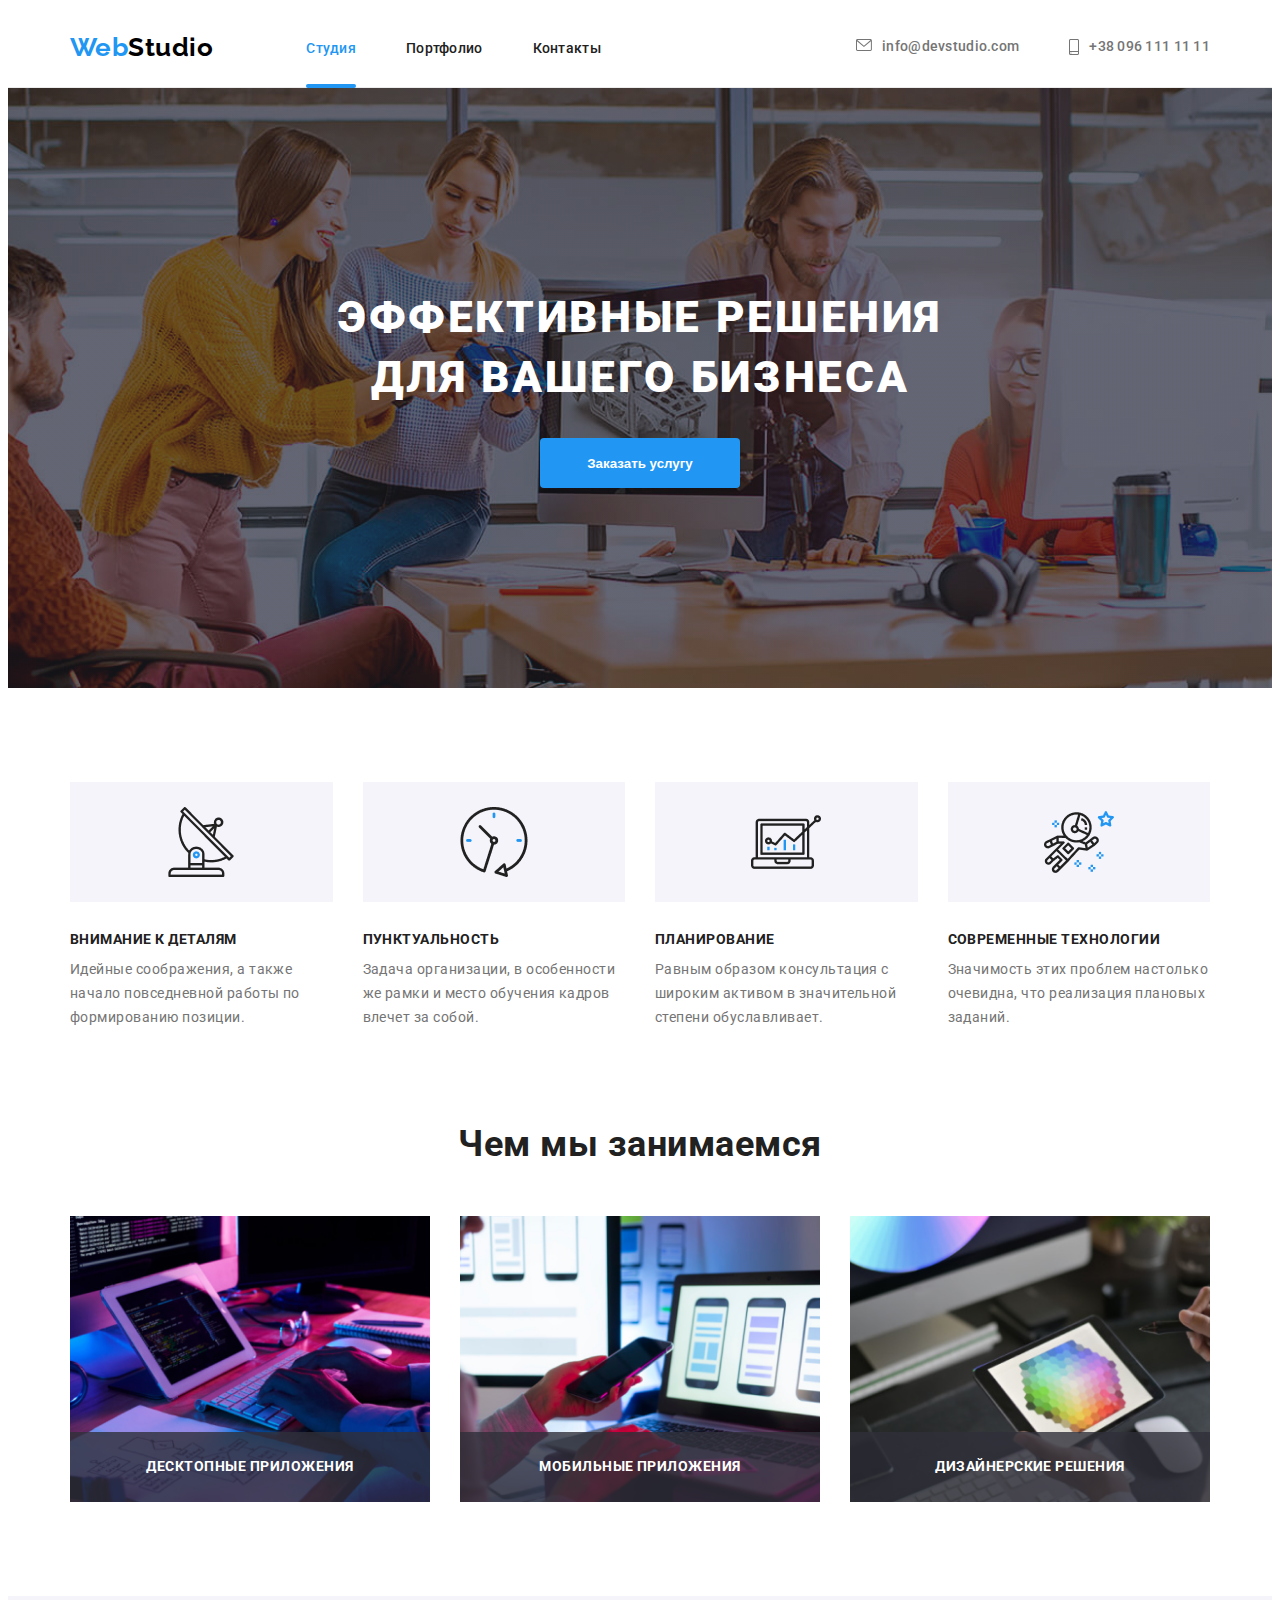
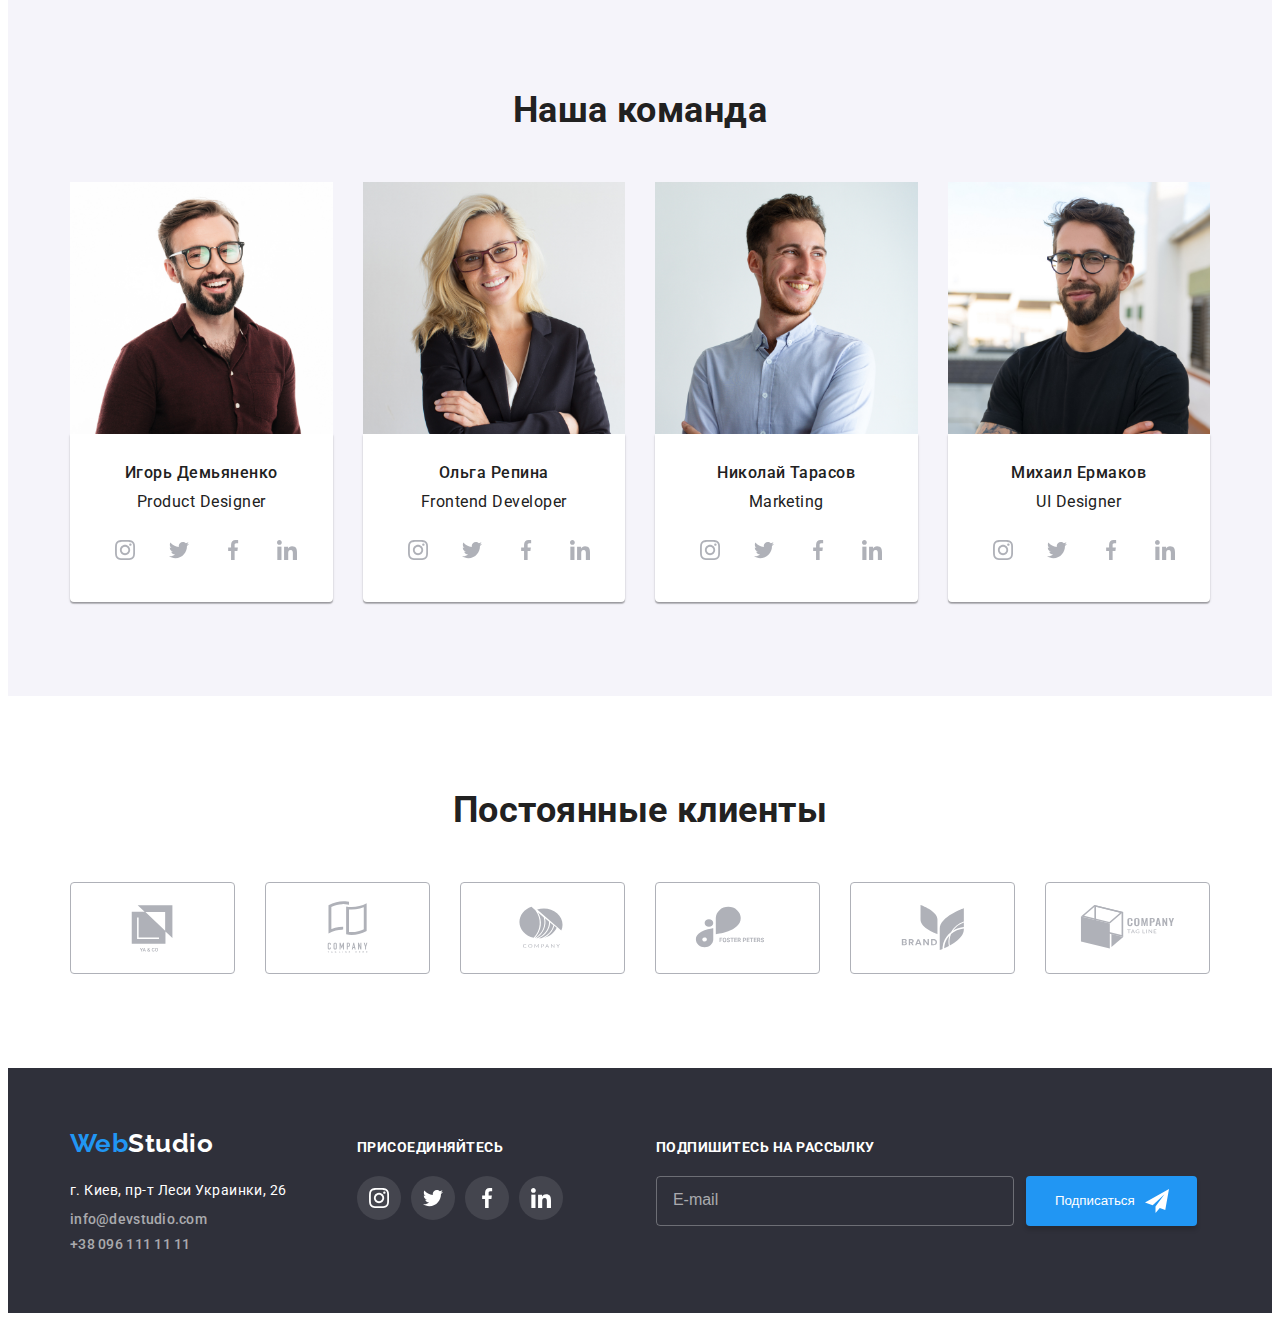
<file: index.html>
<!DOCTYPE html>
<html lang="ru">
<head>
    <meta charset="UTF-8">
    <meta http-equiv="X-UA-Compatible" content="IE=edge">
    <meta name="WebStudio" content="Эффективные решения для вашего бизнеса">
    <title>Web Studio</title>
    <link rel="preconnect" href="https://fonts.googleapis.com">
    <link rel="preconnect" href="https://fonts.gstatic.com" crossorigin>
    <link href="https://fonts.googleapis.com/css2?family=Raleway:wght@700&family=Roboto:wght@400;500;700;900&display=swap" rel="stylesheet">
    <link rel="stylesheet" href="https://cdnjs.cloudflare.com/ajax/libs/modern-normalize/1.1.0/modern-normalize.min.css"
            integrity="sha512-wpPYUAdjBVSE4KJnH1VR1HeZfpl1ub8YT/NKx4PuQ5NmX2tKuGu6U/JRp5y+Y8XG2tV+wKQpNHVUX03MfMFn9Q=="
            crossorigin="anonymous" referrerpolicy="no-referrer" />
    <link rel="stylesheet" href="./css/styles.css" />
</head>
<body> 
<!--Header-->  
<header class="site-header">
    <div class="container header-container">
        <nav class="nav">
            <div class="header-navigation">
                <a href="./index.html" class="link-logo link logo-header"><span class="accent-logo">Web</span><span
                        class="part-logo">Studio</span></a>
                <ul class="list-nav list header-list">
                    <li class="item-nav">
                        <a href="./index.html" class=" link-nav link  current active">Студия</a></li>
                    <li class="item-nav">
                        <a href="./portfolio.html" class="link-nav link">Портфолио</a></li>
                    <li class="item-nav">
                        <a href="" class="link-nav link">Контакты</a></li>
                </ul>
            </div>
        </nav>
        <ul class="list-direction list header-list-direction">
            <li class="item item-direction  ">
                <a href="mailto:info@devstudio.com" class="mail-link link">
                <svg class="mail-icon " width="16" height="12">
                    <use href="./images/icons.svg#icon-envelope">
                    </use>
                </svg>info@devstudio.com</a></li>
            <li class="item item-direction "><a href="tel:+380961111111" class="phone-link link ">
                <svg class="phone-icon" width="10" height="16">
                    <use href="./images/icons.svg#icon-smartphone">
                    </use>
                </svg>+38 096 111 11 11</a></li>
        </ul>
    
    </div>
</header>
    <main >
    <!--Hero-->
    <section class="hero section">
        <div class="container hero-container">
        <h1 class="hero-title">Эффективные решения для вашего бизнеса</h1>
        <button type="button" class="button-hero" data-modal-open>Заказать услугу</button>
        </div>
        <div class="backdrop is-hidden" data-modal>
            <div class="modal">
                <button type="button" class="modal-close" data-modal-close>
                <svg class="close-icon" width="18" height="18" >
                <use href="./images/icons.svg#icon-close"></use>
                </svg>
                </button>
                <p class="modal-text">Оставьте свои данные, мы вам перезвоним</p>
                <form class="form">
                    <div class="form-field">
                        <label class="form-label" for="name">Имя</label>
                        <input class="form-input" type="text" id="name" name="name" placeholder=" ">
                        <svg class="form-icon" width="18" height="18" >
                            <use href="./images/icons.svg#icon-person-black" ></use>
                        </svg>
                    </div>
                    <div class="form-field">
                        <label class="form-label" for="tel">Телефон</label>
                        <input class="form-input" type="tel" id="tel" name="tel" placeholder=" ">
                        <svg class="form-icon" width="18" height="18">
                            <use href="./images/icons.svg#icon-phone-black"></use>
                        </svg>
                    </div>
                    <div class="form-field">
                        <label class="form-label" for="mail">Почта</label>
                        <input class="form-input" type="email" id="mail" name="mail" placeholder=" ">
                        <svg class="form-icon" width="18" height="18">
                            <use href="./images/icons.svg#icon-email-black"></use>
                        </svg>
                    </div>
                    <div class="modal-form-field">
                    <label class="form-label" for="comment">Комментарий</label>
                    <textarea class="form-textarea textarea" name="comment" id="comment" rows="4" placeholder="Введите текст"></textarea>
                    </div>
                    <div class="modal-form-field">
                        <input type="checkbox" name="terms" id="terms-check" class="modal-check visually-hidden"
                            required>
                        <label for="terms-check" class="terms-check">
                            <span>
                                <svg class="icon-check" width="16" height="15">
                                    <use href="./images/icons.svg#icon-icon-check"></use>
                                </svg>
                            </span>
                            Соглашаюсь с рассылкой и принимаю &nbsp;
                            <a href="" class="terms-link">Условия договора</a>
                        </label>
                    </div>
                    <button type="submit" class="submit-btn">Отправить</button>
                </form>
            </div>
            
        </div>
    </section>

<!--Peculiarities-->
<section class="benefits section">
    <div class="container">
    <ul class="list-benefits list">
        <li class="item benefits-item icon-antena">
            <h3 class="title benefits-title">Внимание к деталям</h3>
            <p class="text">Идейные соображения, а также начало повседневной работы по формированию позиции.</p>
            </li>
        <li class="item benefits-item icon-clock">
            <h3 class="title benefits-title">Пунктуальность</h3>
            <p class="text">Задача организации, в особенности же рамки и место обучения кадров влечет за собой.</p>
        </li>
        <li class="item benefits-item icon-diagram">
            <h3 class="title benefits-title">Планирование</h3>
            <p class="text">Равным образом консультация с широким активом в значительной степени обуславливает.</p>
        </li>
        <li class="item benefits-item icon-astronaut">
            <h3 class="title benefits-title">Современные технологии</h3>
            <p class="text">Значимость этих проблем настолько очевидна, что реализация плановых заданий.</p>
        </li>
    </ul>
</div>
</section>
<!--work-->
<section class="work section" >
    <div class="container work-container">
        <h2 class="title title-container">Чем мы занимаемся</h2>
        <ul class="list-work list">
        <li class="item item-work">
            <img src="./images-work/group1.jpg" alt="руки набирают на клавиатуре код страницы" width="370" class="picture">
            <div class="work-description">
                <p class="work-description-text">Десктопные приложения</p>
            </div>
        </li>
        <li class="item item-work">
            <img src="./images-work/box2.jpg" alt="подбирают дизайн для смартфона" width="370" class="picture">
            <div class="work-description">
                <p class="work-description-text">Мобильные приложения</p>
            </div>
        </li>
        <li class="item item-work">
            <img src="./images-work/img.jpg" alt="подбирают цветовые решения" width="370" class="picture">
            <div class="work-description">
                <p class="work-description-text">Дизайнерские решения</p>
            </div>
        </li>
        </ul>
    </div>
    </section>
    <!--Team-->
<section class="team section">
    <div class="container team-container">
        <h2 class="title title-container">Наша команда</h2>
        <ul class="list-team list ">
            <li class="item-team item"> 
                <img src="images-team/img.jpg" alt="Игорь Демьяненко" width="270" class="picture-team">
            <div class="item-team-content">
                <h3 class="team-title">Игорь Демьяненко</h3>
                <p class="text">Product Designer</p>
                <ul class="team-social-list list">
                    <li class="team-social-item"></li>
                <a href="" 
                    class="team-social-link">
                    <svg class="team-social-icon" width="20" height="20">
                        <use href="./images/icons.svg#icon-instagram">
                        </use>
                    </svg>
                </a>
                <li class="team-social-item"></li>
                <a href="" 
                    class="team-social-link">
                    <svg class="team-social-icon" width="20" height="20">
                        <use href="./images/icons.svg#icon-twitter">
                        </use>
                    </svg>
                </a>
                <li class="team-social-item"></li>
                <a href="" 
                    class="team-social-link">
                    <svg class="team-social-icon" width="20" height="20">
                        <use href="./images/icons.svg#icon-facebook">
                        </use>
                    </svg>
                </a>
                <li class="team-social-item"></li>
                <a href="" 
                    class="team-social-link">
                    <svg class="team-social-icon" width="20" height="20">
                        <use href="./images/icons.svg#icon-linkedin">
                        </use>
                    </svg>
                </a>
                </ul>
        </div>
            </li>      
            <li class="item-team item "> 
                <img src="./images-team/img-1-.jpg" alt="Ольга Репина" width="270" class="picture-team">
            <div class="item-team-content">
                <h3 class="team-title">Ольга Репина</h3>
                <p class="text ">Frontend Developer</p> 
                <ul class="team-social-list list">
                    <li class="team-social-item"></li>
                <a href="" 
                    class="team-social-link">
                    <svg class="team-social-icon" width="20" height="20">
                        <use href="./images/icons.svg#icon-instagram">
                        </use>
                    </svg>
                </a>
                <li class="team-social-item"></li>
                <a href="" 
                    class="team-social-link">
                    <svg class="team-social-icon" width="20" height="20">
                        <use href="./images/icons.svg#icon-twitter">
                        </use>
                    </svg>
                </a>
                <li class="team-social-item"></li>
                <a href="" 
                    class="team-social-link">
                    <svg class="team-social-icon" width="20" height="20">
                        <use href="./images/icons.svg#icon-facebook">
                        </use>
                    </svg>
                </a>
                <li class="team-social-item"></li>
                <a href="" 
                    class="team-social-link">
                    <svg class="team-social-icon" width="20" height="20">
                        <use href="./images/icons.svg#icon-linkedin">
                        </use>
                    </svg>
                </a>
                </ul>
        </div>
            </li>          
            <li class="item-team item">
                <img src="./images-team/img-2-.jpg" alt="Николай Тарасов" width="270" class="picture-team">
            <div class="item-team-content">
                <h3 class="team-title">Николай Тарасов</h3>
                <p class="text ">Marketing</p>  
                <ul class="team-social-list list">
                    <li class="team-social-item"></li>
                <a href="" 
                    class="team-social-link">
                    <svg class="team-social-icon" width="20" height="20">
                        <use href="./images/icons.svg#icon-instagram">
                        </use>
                    </svg>
                </a>
                <li class="team-social-item"></li>
                <a href="" 
                    class="team-social-link">
                    <svg class="team-social-icon" width="20" height="20">
                        <use href="./images/icons.svg#icon-twitter">
                        </use>
                    </svg>
                </a>
                <li class="team-social-item"></li>
                <a href="" 
                    class="team-social-link">
                    <svg class="team-social-icon" width="20" height="20">
                        <use href="./images/icons.svg#icon-facebook">
                        </use>
                    </svg>
                </a>
                <li class="team-social-item"></li>
                <a href="" 
                    class="team-social-link">
                    <svg class="team-social-icon" width="20" height="20">
                        <use href="./images/icons.svg#icon-linkedin">
                        </use>
                    </svg>
                </a>
                </ul>           
        </div>
            </li>          
            <li class="item-team item ">
                <img src="./images-team/img-3-.jpg" alt="Михаил Ермаков" width="270" class="picture-team">
            <div class="item-team-content">
                <h3 class="team-title">Михаил Ермаков</h3>
                <p class="text ">UI Designer</p> 
                <ul class="team-social-list list">
                    <li class="team-social-item"></li>
                <a href="" 
                    class="team-social-link">
                    <svg class="team-social-icon" width="20" height="20">
                        <use href="./images/icons.svg#icon-instagram">
                        </use>
                    </svg>
                </a>
                <li class="team-social-item"></li>
                <a href="" 
                    class="team-social-link">
                    <svg class="team-social-icon" width="20" height="20">
                        <use href="./images/icons.svg#icon-twitter">
                        </use>
                    </svg>
                </a>
                <li class="team-social-item"></li>
                <a href="" 
                    class="team-social-link">
                    <svg class="team-social-icon" width="20" height="20">
                        <use href="./images/icons.svg#icon-facebook">
                        </use>
                    </svg>
                </a>
                <li class="team-social-item"></li>
                <a href="" 
                    class="team-social-link">
                    <svg class="team-social-icon" width="20" height="20">
                        <use href="./images/icons.svg#icon-linkedin">
                        </use>
                    </svg>
                </a>
                </ul>            
        </div>
            </li>
        </ul>
    </div>
    </section>
    <!-- Clients -->
    <section class="section clients">
        <div class="container clients-container ">
            <h2 class="clients-title title ">Постоянные клиенты</h2>
                <ul class="clients-list list">
                    <li class="item-clients">
                        <a href="" class="link-clients">
                            <svg class="icon-clients">
                                <use href="./images/icons.svg#icon-first">
                                </use>
                            </svg>
                    </a>
                    </li>
                    <li class="item-clients">
                        <a href="" class="link-clients">
                            <svg class="icon-clients">
                                <use href="./images/icons.svg#icon-second">
                                </use>
                            </svg>
                    </a>
                    </li>
                    <li class="item-clients">
                        <a href="" class="link-clients">
                            <svg class="icon-clients">
                                <use href="./images/icons.svg#icon-third">
                                </use>
                            </svg>
                    </a>
                    </li>
                    <li class="item-clients">
                        <a href="" class="link-clients">
                            <svg class="icon-clients">
                                <use href="./images/icons.svg#icon-forth">
                                </use>
                            </svg>
                    </a>
                    </li>
                    <li class="item-clients">
                        <a href="" class="link-clients">
                            <svg class="icon-clients">
                                <use href="./images/icons.svg#icon-fifth">
                                </use>
                            </svg>
                    </a>
                    </li>
                    <li class="item-clients">
                        <a href="" class="link-clients">
                            <svg class="icon-clients">
                                <use href="./images/icons.svg#icon-sixth">
                                </use>
                            </svg>
                    </a>
                    </li>
                </ul>
            
        </div>
    </section>
    </main>
    <!-- Footer -->
    <footer class="footer">
        <div class="container footer-container">
            <div class="address-block">
            <a href="./index.html" class="link-logo link logo-footer"><span class="accent-logo">Web</span><span class="part-logo">Studio</span></a>
            <address class="address footer-address">г. Киев, пр-т Леси Украинки, 26</address>
            <ul class="list-direction list">
                <li class="item footer-item"><a href="mailto:info@devstudio.com" class="link link-footer">info@devstudio.com</a></li>
                <li class="item footer-item"><a href="tel:+380961111111" class="link link-footer">+38 096 111 11 11</a></li>
            </ul> 
            </div>
        <div class="join">
            <h3 class="title join-title">присоединяйтесь</h3>
            <ul class="join-list list"> 
                <li class="join-item">
                    <a href="" class="join-link link"> <svg class="join-icon" width="20" height="20"> <use href="./images/icons.svg#icon-instagram"></use></svg></a>
                </li>
                <li class="join-item">
                    <a href="" class="join-link link"> <svg class="join-icon" width="20" height="20">
                            <use href="./images/icons.svg#icon-twitter"></use>
                        </svg></a>
                </li>
                <li class="join-item">
                    <a href="" class="join-link link"> <svg class="join-icon" width="20" height="20">
                            <use href="./images/icons.svg#icon-facebook"></use>
                        </svg></a>
                </li>
                <li class="join-item">
                    <a href="" class="join-link link"> <svg class="join-icon" width="20" height="20">
                            <use href="./images/icons.svg#icon-linkedin"></use>
                        </svg></a>
                </li>
            </ul>
        </div>
        <!-- ----------window subscribe------------- -->
        <div class="subscribe-block">
            <b class="subscribe-title">подпишитесь на рассылку</b>
            <form class="subscrube-form">
                <div class="subscribe-form-window">
                    <input type="email" name="user-email" placeholder="E-mail" class="subscribe-input"/>
                    <button type="submit" class="subscribe-button">Подписаться<svg class="subscribe-icon" width="24" height="24">
                        <use href="./images/icons.svg#icon-airplane" ></use>
                    </svg>
                    </button>
                </div>
            </form>
    </div>
    </div>
        </footer>
        
        <script src="./js/modal.js"></script>

</body>
</html>
</file>
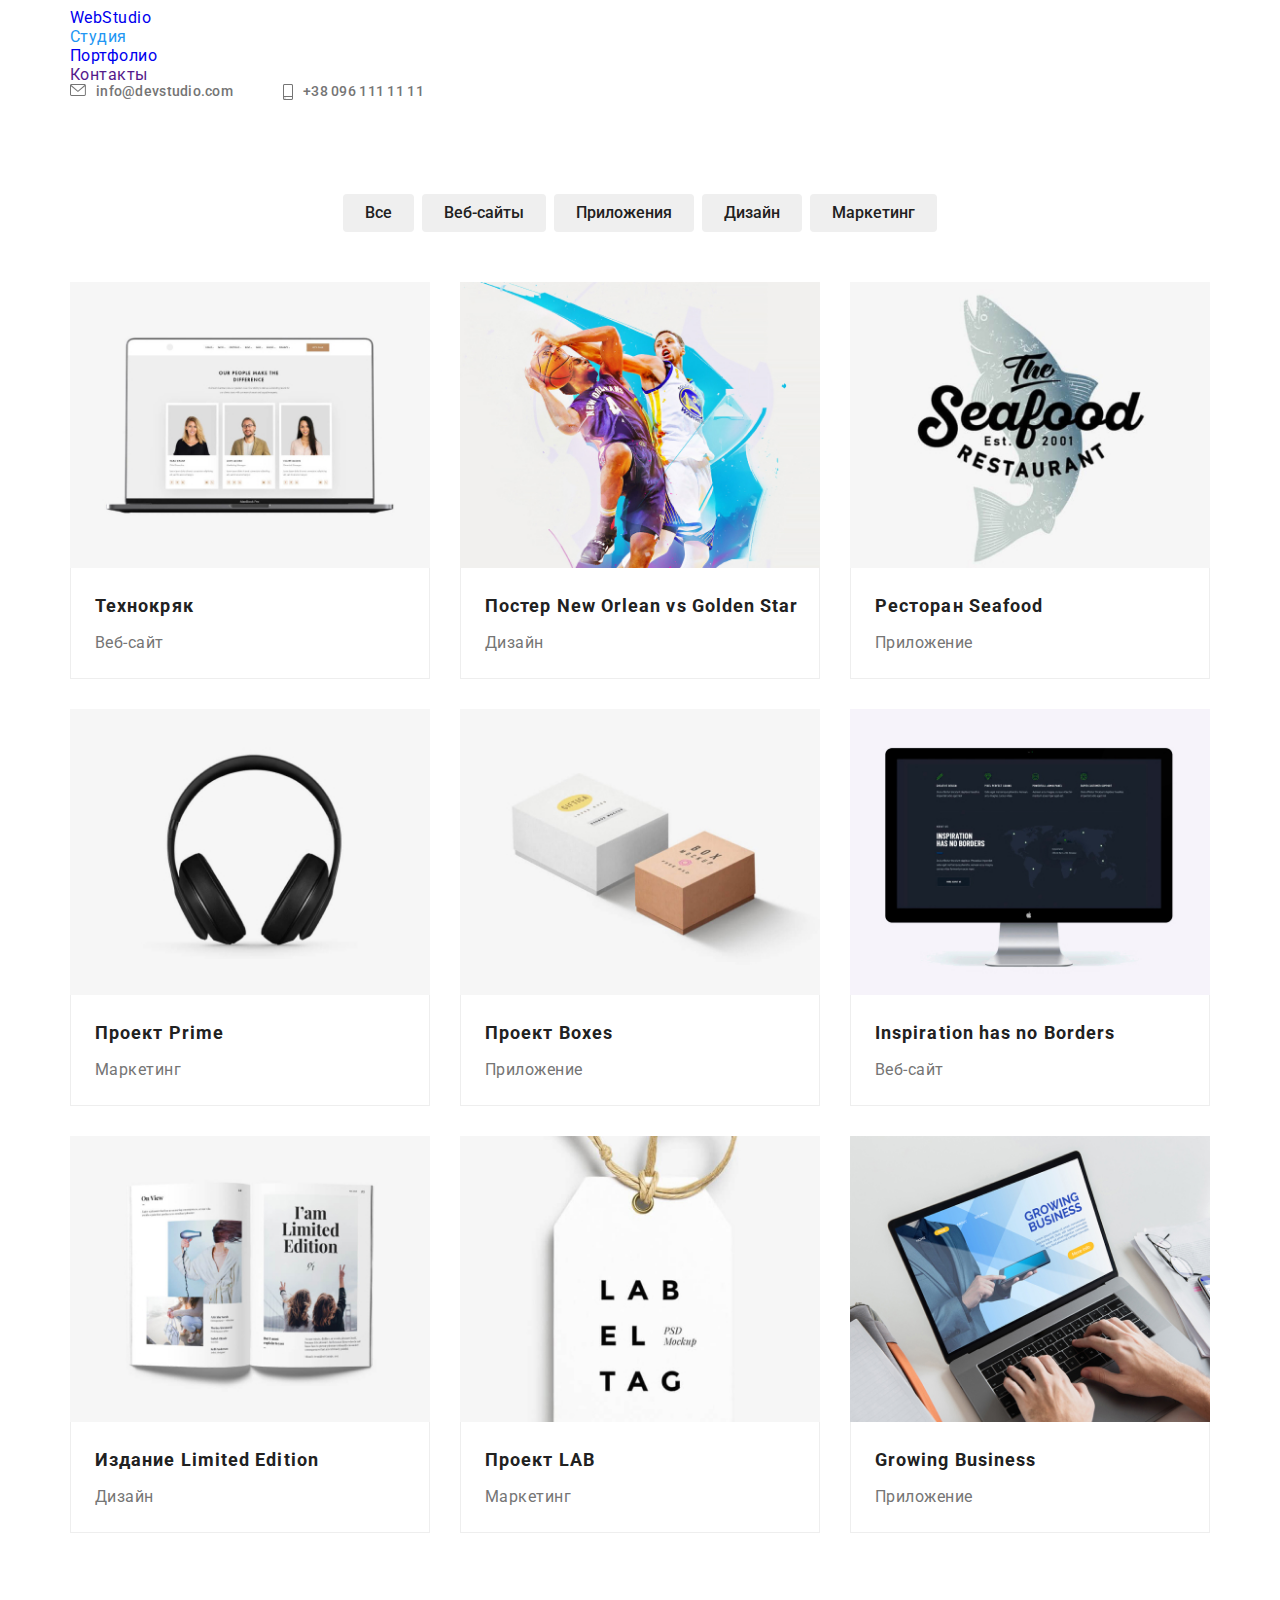
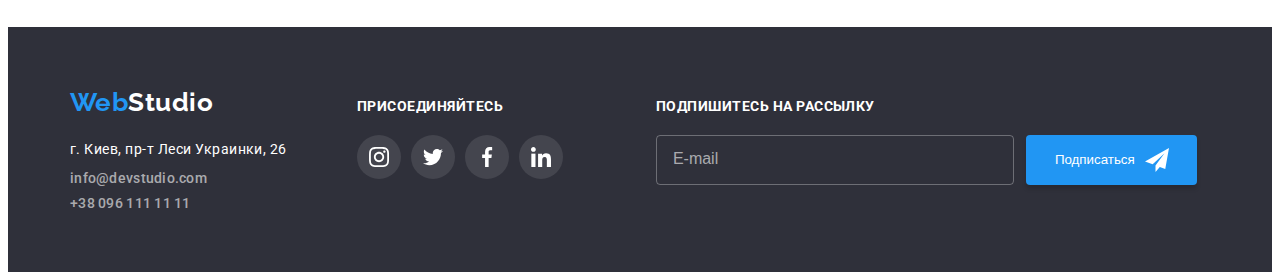
<file: portfolio.html>
<head>
    <meta charset="UTF-8">
    <meta http-equiv="X-UA-Compatible" content="IE=edge">
    <meta name="WebStudio" content="Эффективные решения для вашего бизнеса">
    <title>Web Studio</title>
    <link rel="preconnect" href="https://fonts.googleapis.com">
    <link rel="preconnect" href="https://fonts.gstatic.com" crossorigin>
    <link href="https://fonts.googleapis.com/css2?family=Raleway:wght@700&family=Roboto:wght@400;500;700;900&display=swap" rel="stylesheet">
    <link rel="stylesheet" href="https://cdnjs.cloudflare.com/ajax/libs/modern-normalize/1.1.0/modern-normalize.min.css"
            integrity="sha512-wpPYUAdjBVSE4KJnH1VR1HeZfpl1ub8YT/NKx4PuQ5NmX2tKuGu6U/JRp5y+Y8XG2tV+wKQpNHVUX03MfMFn9Q=="
            crossorigin="anonymous" referrerpolicy="no-referrer" />
    <link rel="stylesheet" href="./css/styles.css" />
    <body>
<!-- Header-->
<header class="header">
    <div class="container main-nav">
        <nav class="header__nav">
                <a href="./index.html" class="header__logo link">Web<span class="studio__logo">Studio</span></a>
                <ul class="header__list list">
                    <li class="header__item"><a href="./index.html" class="header__link link current">Студия</a></li>
                    <li class="header__item"><a href="./portfolio.html" class="header_link link">Портфолио</a></li>
                    <li class="header__item"><a href="" class="header_link link">Контакты</a></li>
                </ul>
        </nav>
        <ul class="list-direction list header-list-direction">
            <li class="item item-direction  ">
                <a href="mailto:info@devstudio.com" class="mail-link link">
                <svg class="mail-icon " width="16" height="12">
                    <use href="./images/icons.svg#icon-envelope">
                    </use>
                </svg>info@devstudio.com</a></li>
            <li class="item item-direction "><a href="tel:+380961111111" class="phone-link link ">
                <svg class="phone-icon" width="10" height="16">
                    <use href="./images/icons.svg#icon-smartphone">
                    </use>
                </svg>+38 096 111 11 11</a></li>
        </ul>
    </div>
</header>
<main>
    <!-- Portfolio -->

    <section class="projects section">
        <div class="container">
    <ul class="list-filters list"> 
        <li class="item-filters"> <button type="button" class="button-projects button ">Все</button></li>
        <li class="item-filters"><button type="button" class="button-projects button">Веб-сайты</button></li>
        <li class="item-filters"><button type="button" class="button-projects button">Приложения</button></li>
        <li class="item-filters"><button type="button" class="button-projects button">Дизайн</button></li>
        <li class="item-filters"><button type="button" class="button-projects button">Маркетинг</button></li>
    </ul>
    
    <ul class="list-projects list">
        <li class="item item-projects">
            <a class="link link-projects">
                <div class="projects-wrap">
                <img src="./images-portfolio/img1.jpg" alt="ноутбук с презентацией" width="370" height="294" class="picture-projects">
                <p class="projects-top-text">
                    Технокряк это современная площадка распространения коронавируса. Компании используют эту платформу для цифрового шпионажа и атак на защищённые сервера конкурентов.
                </p>
            </div> 
                <div class="projects-content">
                    <h2 class="title-projects title">Технокряк</h2>
                    <p class="text">Веб-сайт</p>
                </div>
            </a>
        </li>
        <li class="item item-projects">
            <a class="link link-projects">
                <div class="projects-wrap">
                <img src="./images-portfolio/img2.jpg" alt="мужчины играют в баскетбол" width="370" height="294" class="picture-projects">
                <p class="projects-top-text">
                    Технокряк это современная площадка распространения коронавируса. Компании используют эту платформу для цифрового шпионажа и атак на защищённые сервера конкурентов.
                </p>
            </div> 
                <div class="projects-content">
                    <h2 class="title-projects title">Постер <span lang="en">New Orlean vs Golden Star</span></h2>
                    <p class="text">Дизайн</p>
                </div>
            </a>
        </li>
        <li class="item item-projects">
            <a class="link link-projects">
                <div class="projects-wrap">
                <img src="./images-portfolio/img3.jpg" alt="рыба и логотип ресторана" width="370" height="294" class="picture-projects">
                <p class="projects-top-text">
                    Технокряк это современная площадка распространения коронавируса. Компании используют эту платформу для цифрового шпионажа и атак на защищённые сервера конкурентов.
                </p>
            </div>
                <div class="projects-content">
                    <h2 class="title-projects title">Ресторан Seafood</h2>
                    <p class="text">Приложение</p>
                </div>
            </a>
        </li>
        <li class="item item-projects">
            <a class="link link-projects">
                <div class="projects-wrap">
                <img src="./images-portfolio/img4.jpg" alt="наушники" width="370" height="294" class="picture-projects">
                <p class="projects-top-text">
                    Технокряк это современная площадка распространения коронавируса. Компании используют эту платформу для цифрового шпионажа и атак на защищённые сервера конкурентов.
                </p>
            </div>
                <div class="projects-content">
                    <h2 class="title-projects title">Проект Prime</h2>
                    <p class="text">Маркетинг</p>
                </div>
            </a>                
        </li>
        <li class="item item-projects">
            <a class="link link-projects">
                <div class="projects-wrap">
                <img src="./images-portfolio/img5.jpg" alt="две коробки" width="370" height="294" class="picture-projects">
                <p class="projects-top-text">
                    Технокряк это современная площадка распространения коронавируса. Компании используют эту платформу для цифрового шпионажа и атак на защищённые сервера конкурентов.
                </p>
            </div>
                <div class="projects-content">
                    <h2 class="title-projects title">Проект Boxes</h2>
                    <p class="text">Приложение</p>
                </div>
            </a>
        </li>
        <li class="item item-projects">
            <a class="link link-projects">
                <div class="projects-wrap">
                <img src="./images-portfolio/img6.jpg" alt="монитор с презентацией" width="370" height="294" class="picture-projects">
                <p class="projects-top-text">
                    Технокряк это современная площадка распространения коронавируса. Компании используют эту платформу для цифрового шпионажа и атак на защищённые сервера конкурентов.
                </p>
            </div>
                <div class="projects-content">
                    <h2 lang="en" class="title-projects title">Inspiration has no Borders</h2>
                    <p class="text">Веб-сайт</p>
                </div>
            </a>
        </li>
        <li class="item item-projects">
            <a class="link link-projects">
                <div class="projects-wrap">
                <img src="./images-portfolio/img7.jpg" alt="разворот журнала" width="370" height="294" class="picture-projects">
                <p class="projects-top-text">
                    Технокряк это современная площадка распространения коронавируса. Компании используют эту платформу для цифрового шпионажа и атак на защищённые сервера конкурентов.
                </p>
            </div>
                <div class="projects-content">
                    <h2 class="title-projects title">Издание <span lang="en"> Limited Edition</span></h2>
                    <p class="text">Дизайн</p>
                </div>
            </a>
        </li>
        <li class="item item-projects">
            <a class="link link-projects">
                <div class="projects-wrap">
                <img src="./images-portfolio/img8.jpg" alt="бирка с надписью" width="370" height="294" class="picture-projects">
                <p class="projects-top-text">
                    Технокряк это современная площадка распространения коронавируса. Компании используют эту платформу для цифрового шпионажа и атак на защищённые сервера конкурентов.
                </p>
            </div>
                <div class="projects-content">
                    <h2 class="title-projects title">Проект <span lang="en">LAB</span></h2>
                    <p class="text">Маркетинг</p>
                </div>
            </a>
        </li>
        <li class="item item-projects">
            <a class="link link-projects">
                <div class="projects-wrap">
                <img src="./images-portfolio/img9.jpg" alt="работа на ноутбуке" width="370" height="294" class="picture-projects">
                <p class="projects-top-text">
                    Технокряк это современная площадка распространения коронавируса. Компании используют эту платформу для цифрового шпионажа и атак на защищённые сервера конкурентов.
                </p>
            </div>
                <div class="projects-content">
                    <h2 lang="en" class="title-projects title">Growing Business</h2>
                    <p class="text">Приложение</p>
                </div>
            </a>
        </li>
    </ul>
</div>
</section>
</main>
<!--Footer-->
<footer class="footer">
    <div class="container footer-container">
        <div class="address-block">
            <a href="./index.html" class="link-logo link logo-footer"><span class="accent-logo">Web</span><span
                    class="part-logo">Studio</span></a>
            <address class="address footer-address">г. Киев, пр-т Леси Украинки, 26</address>
            <ul class="list-direction list">
                <li class="item footer-item"><a href="mailto:info@devstudio.com"
                        class="link link-footer">info@devstudio.com</a></li>
                <li class="item footer-item"><a href="tel:+380961111111" class="link link-footer">+38 096 111 11 11</a>
                </li>
            </ul>
        </div>
        <div class="join">
            <h3 class="join-title">присоединяйтесь</h3>
            <ul class="join-list list">
                <li class="join-item">
                    <a href="" class="join-link link"> <svg class="join-icon" width="20" height="20">
                            <use href="./images/icons.svg#icon-instagram"></use>
                        </svg></a>
                </li>
                <li class="join-item">
                    <a href="" class="join-link link"> <svg class="join-icon" width="20" height="20">
                            <use href="./images/icons.svg#icon-twitter"></use>
                        </svg></a>
                </li>
                <li class="join-item">
                    <a href="" class="join-link link"> <svg class="join-icon" width="20" height="20">
                            <use href="./images/icons.svg#icon-facebook"></use>
                        </svg></a>
                </li>
                <li class="join-item">
                    <a href="" class="join-link link"> <svg class="join-icon" width="20" height="20">
                            <use href="./images/icons.svg#icon-linkedin"></use>
                        </svg></a>
                </li>
            </ul>
        </div>
        <div class="subscribe-block">
            <b class="subscribe-title">подпишитесь на рассылку</b>
            <form class="subscrube-form">
                <div class="subscribe-form-window">
                    <input type="email" name="user-email" placeholder="E-mail" class="subscribe-input"/>
                    <button type="submit" class="subscribe-button">Подписаться<svg class="subscribe-icon" width="24" height="24">
                        <use href="./images/icons.svg#icon-airplane" ></use>
                    </svg>
                    </button>
                </div>
            </form>
    </div>
    </div>
</body>
</footer>
</head>
</file>
<file: css/styles.css>
/* #2196F3; синий цвет */
/* sdf */
/* основной цвет  #212121*/
/* вторичный цвет #757575 */
/* белый цвет #FFFFFF; */
/* цвет футер телефона и майла rgba(255, 255, 255, 0.6) */
/* задний фон футера #2F303A */
:root{
--primary-text-color: #212121;
--title-text-color: #757575;
--acent-color: #2196F3;
--primary-white-color: #FFFFFF;
--accent-background: #2F303A;
--header-border-color: #ececec;
--secondary-logo-color: #000000;
--border-color: #eeeeee;
--batton-hover-color: #188ce8;

--cubic: cubic-bezier(0.4, 0, 0.2, 1);
--transition-time: 250ms;}

html {
    box-sizing: border-box;
}
  *,
  *::before,
  *::after {
    box-sizing: inherit;
}
.visually-hidden {
    position: absolute;
    width: 1px;
    height: 1px;
    margin: -1px;
    border: 0;
    padding: 0;
    white-space: nowrap;
    clip-path: inset(100%);
    clip: rect(0 0 0 0);
    overflow: hidden;
}
p,
h1,
h2,
h3,
h4,
h5,
h6 {
    margin: 0;
}

ul {
    margin: 0;
    padding: 0;
    list-style: none;
}
img {
    display: block;
    max-width: 100%;
    height: auto;
}
address {
    font-style: normal;
}

body{
background-color: var(--primary-white-color);
color: var(--primary-text-color);
font-family: Roboto, sans-serif;
letter-spacing: 0.03em;
}

.title {
    color: var(--primary-text-color);
}
.link {
    text-decoration: none;
}
.button {
    font-family: inherit;
    cursor: pointer;
}
.container {
    width: 1170px;
    padding-left: 15px;
    padding-right: 15px;
    margin: 0 auto;
}
.title-container {
    margin-bottom: 50px;
}
.section {
    padding-top: 94px;
    padding-bottom: 94px;
}
.textarea{
    resize: none;
}
/* header */
.header-container {
    display: flex;
    align-items: center;
    justify-content: space-between;
}
.header-navigation {
    display: flex;
    align-items: center;
}
.header-list {
    display: flex;
    align-items: center;
}
.header-list-direction {
    display: flex;
    align-items: center;
    margin-left: auto;
}
.site-header {
    border-bottom: 1px solid var(--header-border-color);
    padding-top: 24px;
    padding-bottom: 25px;
}
/* Logo */
.nav .link-logo {
    font-family: Raleway, sans-serif;
    font-weight: 700;
    font-size: 26px;
    line-height: 1.17;
    text-decoration: none;
}
.accent-logo {
    color: var(--acent-color);
}
.part-logo {
    color: var(--secondary-logo-color)
}
.logo-header {
    margin-right: 93px;
}

/* Nav */

.list-nav .link {
    color: var(--primary-text-color);
    font-weight: 500;
    font-size: 14px;
    line-height: 1.14;
    letter-spacing: 0.02em;


}
.item-nav {
    margin-right: 50px;
}
.item-nav:last-child {
    margin-right: 0;
}
.current.link {
    color: var(--acent-color);
}
/* .link:hover,
.link:focus {
    color: var(--acent-color);
} */
.active{
    position: relative;
}
.active::after{
    content: "";
    width: 100%;
    height: 4px;
    background-color: var(--acent-color);
    position: absolute;
    border-radius: 2px;
    left: 0;
    bottom: -32px;
    transition: var(--transition-time) var(--cubic);
}
.active::after:hover,
.active::after:focus{
    color: var(--acent-color);
} 
.link-nav{
    transition: var(--transition-time) var(--cubic);
}
.link-nav:hover,
.link-nav:focus {
color: var(--acent-color);}

/* direction list */
.list-direction .link {
    display: flex;
    text-align: center;
    color: inherit;
    font-weight: 500;
    font-size: 14px;
    line-height: 1.14;
    letter-spacing: 0.02em;
    transition: var(--transition-time)var(--cubic);
    
}
.list-direction .link:hover,
.list-direction .link:focus {
    color: var(--acent-color);
}
.item-direction {
    margin-right: 50px;
    color: var(--title-text-color);
}
.item-direction:last-child {
    margin-right: 0;
}

.mail-icon{
    display: flex;
    align-items: center;
    margin-right: 10px;
    fill: var(--title-text-color);
    transition: var(--transition-time)var(--cubic);
}
.phone-icon{
    display: flex;
    align-items: center;
    margin-right: 10px;
    fill: var(--title-text-color);
    transition: var(--transition-time)var(--cubic);

}


.mail-link:hover .mail-icon,
.mail-link:focus .mail-icon{
fill: var(--acent-color);
}
.phone-link:hover .phone-icon,
.phone-link:focus .phone-icon{
fill: var(--acent-color);
}






/* Hero */
.hero {
    max-width: 1600px;
    height: 600px;
    margin-left: auto;
    margin-right: auto;
    background-image: linear-gradient(to right,rgba(47, 48, 58, 0.4),rgba(47, 48, 58, 0.4)),  
    url(../images/img.svg);
    background-repeat: no-repeat;
    background-position: center;
    background-size: cover;
    background-color: var(--accent-background);
    padding-top: 200px;
    padding-bottom: 200px;
    
}

.hero-title {
    color: var(--primary-white-color);
    font-weight: 900;
    font-size: 44px;
    line-height: 1.36;
    letter-spacing: 0.06em;
    text-align: center;
    text-transform: uppercase;
    margin-bottom: 30px;
    max-width: 696px;
    margin-left: auto;
    margin-right: auto;
}

.button-hero {
    display: block;
    margin: 0 auto;
    font-weight: 700;
    min-width: 200px;
    min-height: 50px;
    border-radius: 4px;
    padding: 10px 32px;
    cursor: pointer;
    background-color: var(--acent-color);
    color: var(--primary-white-color);
    transition: background-color var(--transition-time) var(--cubic);
    box-shadow: 0px 4px 4px rgba(0, 0, 0, 0.15);
    border: none;
}
.button-hero:hover,
.button-hero:focus {
    background-color: var(--batton-hover-color);
}
/* Peculiarities */
.benefits-title {
    font-weight: 700;
    font-size: 14px;
    line-height: 1.14;
    text-transform: uppercase;
    color: var(--primary-text-color);
    margin-top: 30px;
    margin-bottom: 10px;
    
}
.benefits .text {
    font-size: 14px;
    line-height: 1.71;
    color:var(--title-text-color)
}

.list-benefits {
    display: flex;
    flex-wrap: wrap;
    margin-left: -30px;
    justify-content: space-between;
}

.benefits-item {
    flex-basis: calc(100% / 4 - 30px);
    margin-left: 30px;
    

}
.item.benefits-item::before{
display: block;
content: "";
height: 120px;
background-repeat: no-repeat;
background-position: center;
background-color: #F5F4FA;


}
.icon-antena::before{
background-image: url(../images/antenna.png);
}
.icon-clock::before{
background-image: url(../images/clock.png);
}
.icon-diagram::before{
background-image: url(../images/diagram.png);
}
.icon-astronaut::before{
background-image: url(../images/astronaut.png);
}
/*work */
.work {
    padding-top: 0;
}
.work .title {
    font-weight: 700;
    font-size: 36px;
    line-height: 1.16;
    text-align: center;
    color: var(--primary-text-color);
    margin-bottom: 50px;
}
.list-work {
    display: flex;
    flex-wrap: wrap;
    margin-left: -30px;
    margin-top: -30px;
    justify-content: space-between;
}
.item-work {
    flex-basis: calc(100% / 3 - 30px);
    margin-left: 30px;
    margin-top: 30px;
}
.work-description{
    position: relative;
}
.work-description-text{
    width: 100%;
    height: 70px;
    bottom: 0;
    left: 0;
    font-style: normal;
    font-weight: 700;
    font-size: 14px;
    line-height: 1.14;
    text-transform: uppercase;
    color: var(--primary-white-color);

    position: absolute;
    background: rgba(47, 48, 58, 0.8);
    vertical-align: top;
    display: flex;
    justify-content: center;
    align-items: center;

}
/* my team */
.team{
    background-color: #F5F4FA;
}
.team .title {
    font-weight: 700;
    font-size: 36px;
    line-height: 1.16;
    text-align: center;
    color: var(--primary-text-color);
}
.team-title {
    font-weight: 500;
    font-size: 16px;
    line-height: 1.18;
    text-align: center;
    color: var(--primary-text-color);
    margin-bottom: 10px;
}
.team .text {
    font-size: 16px;
    line-height: 1.18;
    text-align: center;
    margin-bottom: 16px;
}
.picture-team {
    display: block;
    max-width: 100%;
    height: auto;
}
.list-team {
    display: flex;
    flex-wrap: wrap;
    margin-left: -30px;
    margin-top: -30px;
    justify-content: space-between;
}
.item-team {
    flex-basis: calc(100% / 4 - 30px);
    margin-left: 30px;
    margin-top: 30px;
}

.item-team-content {
    padding-top: 30px;
    padding-bottom: 30px;
    background: var(--primary-white-color);
    box-shadow: 0px 1px 3px rgba(0, 0, 0, 0.12), 0px 1px 1px rgba(0, 0, 0, 0.14),
    0px 2px 1px rgba(0, 0, 0, 0.2);
    border-radius: 0px 0px 4px 4px;
    
}
.team-social-list{
    display: flex;
    justify-content: center;
}

.team-social-link{
    width: 44px;
    height: 44px;
    border-radius: 50%;
    display: flex;
    align-items: center;
    justify-content: center;
    transition: color var(--transition-time) var(--cubic),
    background-color var(--transition-time) var(--cubic);
    
}
.team-social-link:not(:first-child) {
    margin-left: 10px;
}
.team-social-link:hover,
.team-social-link:focus{
    background-color: var(--acent-color);
}
.team-social-link:hover .team-social-icon,
.team-social-link:focus .team-social-icon{
    fill: var(--primary-white-color);

}
.team-social-icon{
    fill: #AFB1B8;
}
/* Clients */

.clients-title{
    font-weight: 700;
    font-size: 36px;
    line-height: 1.16;
    text-align: center;
    color: var(--primary-text-color);
    margin-bottom: 50px;
}
.clients-list{
    display: flex;
    justify-content: center;
    align-items: center;
    
}
.item-clients{
    width: 170px;
    height: 92px;
    display: flex;
    justify-content: center;
    align-items: center;
}
.item-clients + .item-clients{
margin-left: 30px;
}
.link-clients {
    width: 100%;
    height: 100%;
    border: 1px solid #afb1b8;
    border-radius: 4px;
    display: flex;
    justify-content: center;
    align-items: center;
    color: #afb1b8;
    transition: var(--transition-time) var(--cubic);
    
}

.link-clients:focus ,
.link-clients:hover  {
    transform: border-color, color;

    border-color: var(--acent-color);
    color: var(--acent-color);
}

.icon-clients {
    width: 106px;
    height: 60px;
    fill: #AFB1B8;
    transition: fill var(--transition-time) var(--cubic);
    fill: currentColor;
}



/* footer */

.footer .link-logo {
    font-family: Raleway, sans-serif;
    font-weight: 700;
    font-size: 26px;
    line-height: 1.19;
    text-decoration: none;
}
.footer .accent-logo {
    color: var(--acent-color);
}
.footer .part-logo {
    color: var(--primary-white-color);
}
.footer .address {
    font-weight: 400;
    font-size: 14px;
    line-height: 1.71;
    color: var(--primary-white-color);
}
.footer {
    background-color: var(--accent-background);
    padding-top: 60px;
    padding-bottom: 60px;
    margin-right: auto;
}

.footer .list-direction {
    font-size: 14px;
    font-weight: 400;
    line-height: 1.71;
    color: rgba(255, 255, 255, 0.6);
    
}

.footer-address {
    margin-top: 20px;
    margin-bottom: 9px;

}
.footer-item {
    margin-bottom: 9px;
    
}
.footer-item:last-child {
    margin-bottom: 0;
}
.link-footer {
    font-weight: 400;
    font-size: 14px;
    line-height: 1.71;
    color: rgba(255, 255, 255, 0.6);
    transition: color var(--transition-time) var(--cubic);
}
.link-footer:hover,
.link-footer:focus {
    color: var(--acent-color);
}
.footer-container {
    display: flex;
    justify-content: start;
    align-items: baseline;
}
.address-block {
    margin-right: 70px;
}
.join-title {
    font-style: 700;
    font-size: 14px;
    line-height: 1.14;
    color: var(--primary-white-color);
    margin-bottom: 20px;
    display: flex;
    text-transform: uppercase;
}
.join-list {
    display: flex;
    margin-right: 93px;
}

.join-item {
    width: 44px;
    height: 44px;
}
.join-link {
    width: 100%;
    height: 100%;
    border-radius: 50%;
    display: flex;
    align-items: center;
    justify-content: center;
    background-color: rgba(255, 255, 255, 0.1);
    color: var(--primary-white-color);
    transition: color var(--transition-time) var(--cubic),
    background-color var(--transition-time) var(--cubic);
}
.join-link:hover,
.join-link:focus {
    background-color: var(--acent-color);
}
.join-item + .join-item {
    margin-left: 10px;
}
.join-icon{
    fill: var(--primary-white-color);
}
/* ----Window subscribe------- */

.subscribe-form-window{
    display: flex;
}
.subscribe-title{
    font-style: 700;
    font-size: 14px;
    line-height: 1.14;
    color: var(--primary-white-color);
    display: flex;
    text-transform: uppercase;
    margin-bottom: 20px;
    
}
.subscribe-input{
    width: 358px;
    height: 50px;
    background-color: transparent;
    border: 1px solid rgba(255, 255, 255, 0.3);
    padding-left: 16px;
    padding-top: 15px;
    padding-bottom: 15px;
    border-radius: 4px;
    color: var(--primary-white-color);
    transition: border-color var(--transition-time) var(--cubic);
    outline: none;
    cursor: pointer;
    
}
.subscribe-input:focus{
    border-color: var(--acent-color);
}
.subscribe-input:focus::placeholder {
    color: var(--primary-white-color);
}

.subscribe-input::placeholder {
    color: rgba(255, 255, 255, 0.6);
    font-style: 400;
    font-size: 16px;
    line-height: 1.25;
    align-items: center;
    transition: color var(--transition-time) var(--cubic);
}
.subscribe-button{
    margin-left: 12px;
    background-color: var(--acent-color);
    color: var(--primary-white-color);
    border: none;
    box-shadow: 0px 4px 4px rgba(0, 0, 0, 0.15);
    border-radius: 4px;
    padding: 10px 28px 10px 29px;
    display: flex;
    justify-content: center;
    align-items: center;
    cursor: pointer;
    transition: background-color var(--transition-time) var(--cubic);
}


.subscribe-button:focus,
.subscribe-button:hover{
    background-color: var(--batton-hover-color);
}
.subscribe-icon{
    margin-left: 10px;
    fill: var(--primary-white-color);
}
/* Portfolio */

.item-filters:not(:first-child) {
    margin-left: 8px;
}
.projects {
    padding-top: 94px;
    padding-bottom: 94px;
}
.list-filters {
    display: flex;
    justify-content: center;
    margin-bottom: 50px;
}


.button-projects {
    border: none;
    display: inline-block;
    padding: 6px 22px;
    border-radius: 4px;
    font-weight: 500;
    font-size: 16px;
    line-height: 1.62;
    text-align: center;
    color: var(--primary-text-color);
    
    
}
/* .current.button {
    color: var(--primary-white-color);
    width: 73px;
    box-shadow: 0px 3px 1px rgba(0, 0, 0, 0.1), 0px 1px 2px rgba(0, 0, 0, 0.08),
    0px 2px 2px rgba(0, 0, 0, 0.12); */

.title-projects {
    font-weight: 700;
    font-size: 18px;
    line-height: 2;
    letter-spacing: 0.06em;
    color: var(--primary-text-color);
}
.list-projects .text {
    font-size: 16px;
    line-height: 1.87;
    color: var(--title-text-color);
}
.list-projects {
    display: flex;
    flex-wrap: wrap;
    margin-left: -30px;
    margin-top: -30px;
    justify-content: space-between;
}
.item-projects {
    flex-basis: calc(100% / 3 - 30px);
    margin-left: 30px;
    margin-top: 30px;
}
.link-projects{
    display: inline-block ;
    transition: box-shadow var(--transition-time) var(--cubic);
}
.link-projects:hover{
    cursor: pointer;
    box-shadow:   0px 1px 1px rgba(0, 0, 0, 0.12),
    0px 4px 4px rgba(0, 0, 0, 0.06),
    1px 4px 6px rgba(0, 0, 0, 0.16);}


.projects-content {
    padding-top: 20px;
    padding-bottom: 20px;
    padding-left: 24px;
    border-bottom: 1px solid var(--border-color);
    border-left: 1px solid var(--border-color);
    border-right: 1px solid var(--border-color);
}
.title-projects {
    margin-bottom: 4px;
}
.projects-wrap{
    position: relative;
    overflow: hidden;
}

.projects-top-text{
    position:absolute;
    top: 0;
    left: 0;
    height: 100%;
    padding: 63px 24px;
    font-style: normal;
    font-weight: normal;
    font-size: 18px;
    line-height: 1.56;
    /* overflow: auto; */
    transform: translateY(100%);
    transition: transform var(--transition-time)var(--cubic);
    color: var(--primary-white-color);
    background: rgba(33, 150, 243, 0.9);
}
.item-projects:hover .projects-top-text{
transform: translateY(0);
}
/* ***  Backdrop******** */
.backdrop{
    position: fixed;
    top: 0;
    left: 0;
    width: 100%;
    height: 100%;
    z-index: 15;
    opacity: 1;
    background: rgba(0, 0, 0, 0.2);
    transition: opacity var(--transition-time) var(--cubic),
    visibility var(--transition-time) var(--cubic);
    padding: 10px;
}
    



.backdrop.is-hidden{
    visibility: hidden;
    opacity: 0;
    pointer-events: none;
}
.backdrop.is-hidden .modal {
    transform: translate(-50%, -50%) scale(0.8);
}  


.modal{
    position: absolute;
    top: 50%;
    left: 50%;
    

    border-radius: 4px;
    width: 528px;
    height: 581px;
    padding: 40px;
    
    background-color: #FFFFFF;
    box-shadow: 0px 1px 3px rgba(0, 0, 0, 0.12), 0px 1px 1px rgba(0, 0, 0, 0.14),
    0px 2px 1px rgba(0, 0, 0, 0.2);

    transform: scale(1) rotate(0) translate(-50%, -50%);
    transition: transform var(--transition-time) var(--cubic);
}

.modal-close{
    cursor: pointer;
    position: absolute;
    top: 8px;
    right: 8px;
    width: 30px;
    height: 30px;
    background: #FFFFFF;
    border: 1px solid rgba(0, 0, 0, 0.1);
    border-radius: 50%;
}
.modal-close:hover,
.modal-close:focus{
    color: var(--acent-color);
}
.close-icon{
    position: absolute;
    top: 50%;
    left: 50%;
    transform: translate(-50%, -50%);
    fill: currentColor;
}
.modal-text{
    font-weight: 700;
    font-size: 20px;
    line-height: 1.15;
    text-align: center;
    margin-bottom: 12px;

    color: var(--primary-text-color);
}
.form{
    display: flex;
    flex-direction: column;

}
.form-field{
    position: relative;
    display: flex;
    flex-direction: column;
    margin-bottom: 10px;
}

.form-label{
    display: block;
    font-size: 12px;
    line-height: 1.16;
    margin-bottom: 4px;
    letter-spacing: 0.01em;
    color: var(--title-text-color);
}



.form-input{
    height: 40px;
    padding-left: 42px;
    border: 1px solid rgba(33,33,33,0.2);
    border-radius: 4px;
    transition: border-color 250ms cubic-bezier(0.4, 0, 0.2, 1);
}
.form-input:hover  ,
.form-input:focus  {
    border-color: var(--acent-color);
    
    outline: none;
}
.form-input:hover + .form-icon,
.form-input:focus + .form-icon{
    fill: var(--acent-color);
}
.form-icon{
    position: absolute;
    left: 15px;
    top: 50%;
    display: inline-block;
    fill: var(--primary-text-color);
    transition: fill 250ms cubic-bezier(0.4, 0, 0.2, 1);
}

.form-textarea{
    width: 100%;
    height: 120px;
    padding: 12px 16px;
    margin-bottom: 20px;
    font-size: 12px;
    line-height: 1.16;
    letter-spacing: 0.01em;

    color: rgba(117, 117, 117, 0.5);

    border: 1px solid rgba(33, 33, 33, 0.2);
    box-sizing: border-box;
    border-radius: 4px;
}


.form-textarea:focus,
.form-textarea:hover{
    border-color: var(--acent-color);
    outline: none;
}

.terms-check {
    font-size: 14px;
    line-height: 1.71;
    letter-spacing: 0.03em; 
    display: flex;
    align-items: center;
    justify-content: center;
    color: var(--title-text-color);
}

.terms-check span {
    width: 16px;
    height: 15px;
    border: 2px solid var(--secondary-logo-color);
    border-radius: 2px;
    transition: background-color var(--transition-time) var(--cubic), border var(--transition-time) var(--cubic);

    display: flex;
    margin-right: 6px;
}

.icon-check {
    fill: transparent;
    transition: fill var(--transition-time) var(--cubic);
}

.modal-check:checked + .terms-check span {
    background-color: var(--acent-color);
    border: none;
}


.modal-check:checked + .terms-check span .icon-check {
    fill: var(--primary-white-color);
}


.terms-link {
    font-size: 14px;
    line-height: 1.71;
    letter-spacing: 0.03em;

    text-decoration: underline;
    text-decoration-skip-ink: none;
    color: var(--acent-color);
}

.submit-btn{
    display: flex;
    margin: auto auto;
    padding: 10px 55px;
    align-items: center;
    text-align: center;
    margin-top: 30px;
    background-color: var(--acent-color);
    box-shadow: 0px 4px 4px rgba(0, 0, 0, 0.15);
    border-radius: 4px;
    border: none;

    color: var(--primary-white-color);
    font-family: inherit;
    font-weight: 700;
    font-size: 16px;
    line-height: 1.87;
    letter-spacing: 0.06em;
    cursor: pointer;
    transition: background-color var(--transition-time) var(--cubic);
}

.submit-btn:hover, 
.submit-btn:focus {
    background-color: var(--batton-hover-color);
}
</file>
